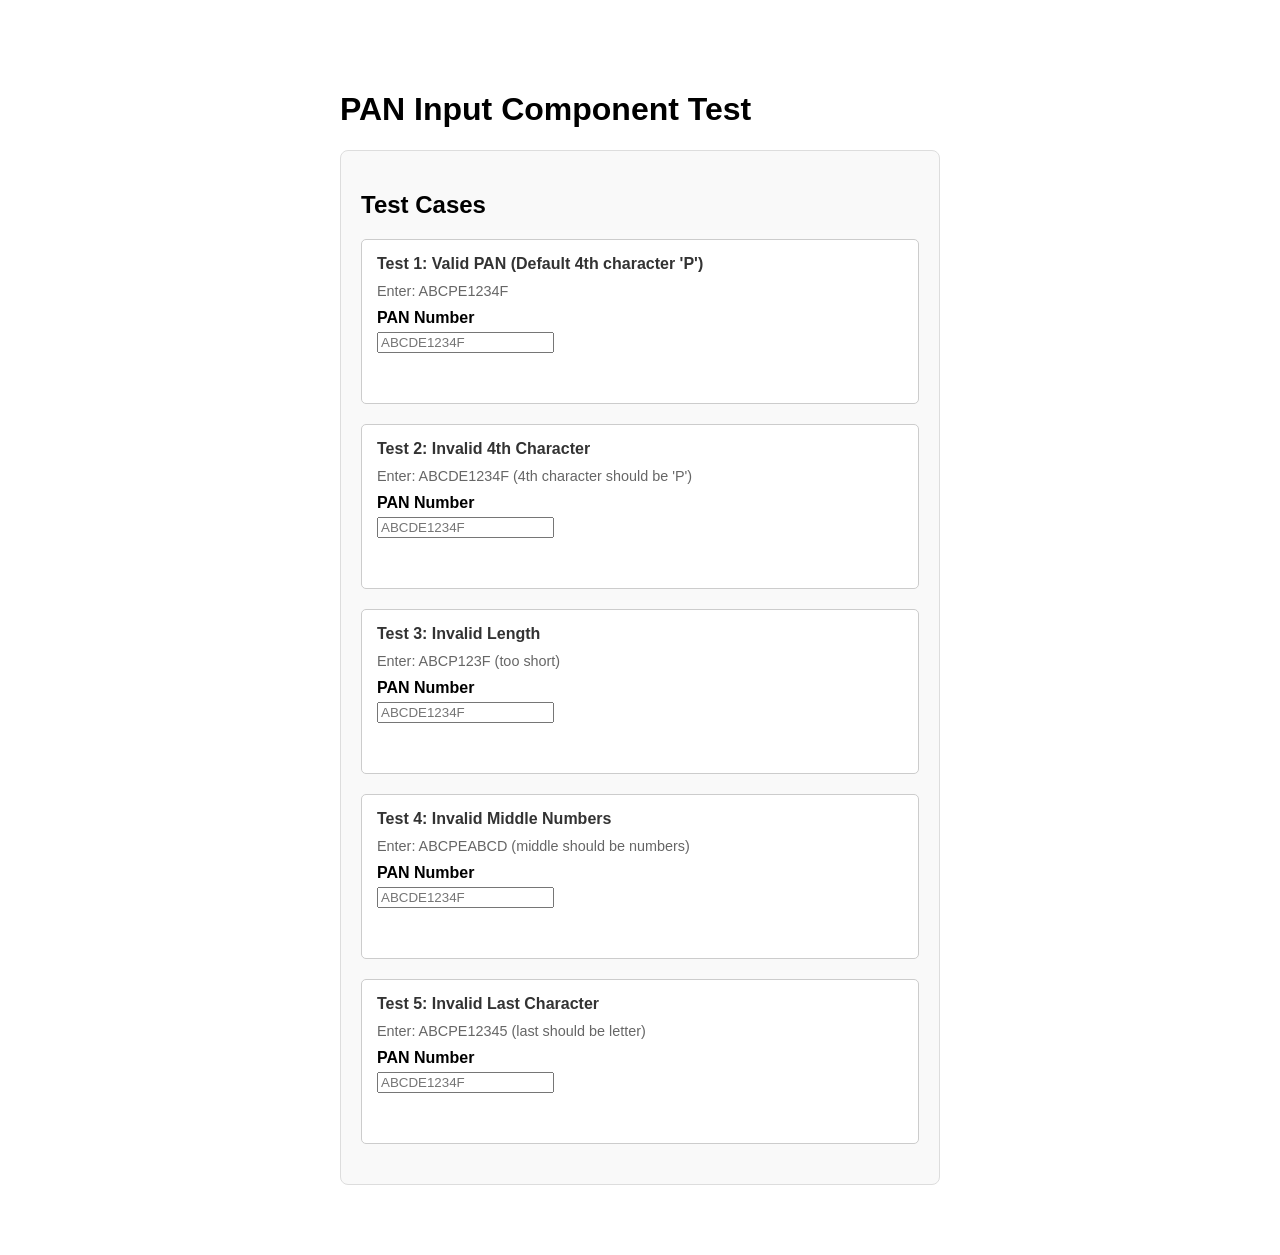
<file: pan-input-test.html>
<!DOCTYPE html>
<html lang="en">
<head>
    <meta charset="UTF-8">
    <meta name="viewport" content="width=device-width, initial-scale=1.0">
    <title>PAN Input Component Test</title>
    <style>
        body {
            font-family: Arial, sans-serif;
            max-width: 600px;
            margin: 50px auto;
            padding: 20px;
        }
        .form-container {
            border: 1px solid #ddd;
            padding: 20px;
            border-radius: 8px;
            background-color: #f9f9f9;
        }
        .test-section {
            margin: 20px 0;
            padding: 15px;
            border: 1px solid #ccc;
            border-radius: 5px;
            background-color: white;
        }
        .test-title {
            font-weight: bold;
            margin-bottom: 10px;
            color: #333;
        }
        .test-description {
            font-size: 0.9em;
            color: #666;
            margin-bottom: 10px;
        }
        .field-wrapper {
            margin: 10px 0;
        }
        .field-label {
            display: block;
            margin-bottom: 5px;
            font-weight: bold;
        }
        .field-description {
            font-size: 0.8em;
            margin-top: 5px;
            min-height: 20px;
        }
        .field-invalid {
            border-color: #dc3545 !important;
        }
        .field-invalid .field-description {
            color: #dc3545;
        }
    </style>
    <link rel="stylesheet" href="blocks/form/components/pan-input/pan-input.css">
</head>
<body>
    <h1>PAN Input Component Test</h1>
    
    <div class="form-container">
        <h2>Test Cases</h2>
        
        <div class="test-section">
            <div class="test-title">Test 1: Valid PAN (Default 4th character 'P')</div>
            <div class="test-description">Enter: ABCPE1234F</div>
            <div class="field-wrapper pan-input-wrapper">
                <label for="pan1" class="field-label">PAN Number</label>
                <input type="text" id="pan1" name="pan1" maxlength="10" pattern="[A-Z]{5}[0-9]{4}[A-Z]" placeholder="ABCDE1234F" title="PAN format: 5 letters (4th must be P), 4 numbers, 1 letter">
                <div class="field-description" id="pan1-description"></div>
            </div>
        </div>

        <div class="test-section">
            <div class="test-title">Test 2: Invalid 4th Character</div>
            <div class="test-description">Enter: ABCDE1234F (4th character should be 'P')</div>
            <div class="field-wrapper pan-input-wrapper">
                <label for="pan2" class="field-label">PAN Number</label>
                <input type="text" id="pan2" name="pan2" maxlength="10" pattern="[A-Z]{5}[0-9]{4}[A-Z]" placeholder="ABCDE1234F" title="PAN format: 5 letters (4th must be P), 4 numbers, 1 letter">
                <div class="field-description" id="pan2-description"></div>
            </div>
        </div>

        <div class="test-section">
            <div class="test-title">Test 3: Invalid Length</div>
            <div class="test-description">Enter: ABCP123F (too short)</div>
            <div class="field-wrapper pan-input-wrapper">
                <label for="pan3" class="field-label">PAN Number</label>
                <input type="text" id="pan3" name="pan3" maxlength="10" pattern="[A-Z]{5}[0-9]{4}[A-Z]" placeholder="ABCDE1234F" title="PAN format: 5 letters (4th must be P), 4 numbers, 1 letter">
                <div class="field-description" id="pan3-description"></div>
            </div>
        </div>

        <div class="test-section">
            <div class="test-title">Test 4: Invalid Middle Numbers</div>
            <div class="test-description">Enter: ABCPEABCD (middle should be numbers)</div>
            <div class="field-wrapper pan-input-wrapper">
                <label for="pan4" class="field-label">PAN Number</label>
                <input type="text" id="pan4" name="pan4" maxlength="10" pattern="[A-Z]{5}[0-9]{4}[A-Z]" placeholder="ABCDE1234F" title="PAN format: 5 letters (4th must be P), 4 numbers, 1 letter">
                <div class="field-description" id="pan4-description"></div>
            </div>
        </div>

        <div class="test-section">
            <div class="test-title">Test 5: Invalid Last Character</div>
            <div class="test-description">Enter: ABCPE12345 (last should be letter)</div>
            <div class="field-wrapper pan-input-wrapper">
                <label for="pan5" class="field-label">PAN Number</label>
                <input type="text" id="pan5" name="pan5" maxlength="10" pattern="[A-Z]{5}[0-9]{4}[A-Z]" placeholder="ABCDE1234F" title="PAN format: 5 letters (4th must be P), 4 numbers, 1 letter">
                <div class="field-description" id="pan5-description"></div>
            </div>
        </div>
    </div>

    <script type="module">
        // Import the PAN input component
        import panInputDecorator from './blocks/form/components/pan-input/pan-input.js';
        
        // Mock field definition for testing
        const mockFieldDefinition = {
            properties: {
                fourthCharacter: 'P',
                invalidFormatMessage: 'PAN must be in format ABCDE1234F (5 letters, 4 numbers, 1 letter)',
                invalidFourthCharacterMessage: 'Fourth character must be \'{fourthCharacter}\'',
                invalidFirstFiveMessage: 'First 5 characters must be letters',
                invalidMiddleFourMessage: 'Characters 6-9 must be numbers',
                invalidLastCharacterMessage: 'Last character must be a letter',
                lengthErrorMessage: 'PAN must be exactly 10 characters long'
            }
        };

        // Apply the component to all test inputs
        document.querySelectorAll('.pan-input-wrapper').forEach((wrapper, index) => {
            const input = wrapper.querySelector('input');
            const description = wrapper.querySelector('.field-description');
            
            // Store original help text
            description.dataset.originalText = description.textContent || '';
            
            // Apply the PAN input decorator
            panInputDecorator(wrapper, mockFieldDefinition, null, 'test-form');
        });
    </script>
</body>
</html>
</file>
<file: blocks/form/components/pan-input/pan-input.css>
/* Pan-input component styles */

/* Main input styling */
.pan-input input[data-pan-input="true"] {
  font-family: 'Courier New', monospace;
  font-size: 16px;
  letter-spacing: 1px;
  text-transform: uppercase;
  text-align: center;
  border: 2px solid #ccc;
  border-radius: 4px;
  padding: 8px 12px;
  width: 100%;
  max-width: 200px;
  transition: border-color 0.3s ease;
}

/* Focus state */
.pan-input input[data-pan-input="true"]:focus {
  outline: none;
  border-color: #007bff;
  box-shadow: 0 0 0 2px rgba(0, 123, 255, 0.25);
}

/* Valid state */
.pan-input input[data-pan-input="true"]:valid {
  border-color: #28a745;
}

/* Invalid state */
.pan-input input[data-pan-input="true"]:invalid {
  border-color: #dc3545;
}

/* Placeholder styling */
.pan-input input[data-pan-input="true"]::placeholder {
  color: #999;
  font-size: 14px;
  letter-spacing: 0.5px;
}

/* Error message styling */
.pan-input .field-error {
  color: #dc3545;
  font-size: 14px;
  margin-top: 4px;
  display: block;
}

/* Help text styling */
.pan-input .field-help {
  color: #6c757d;
  font-size: 12px;
  margin-top: 4px;
  display: block;
}

/* Format hint styling */
.pan-input .format-hint {
  background-color: #f8f9fa;
  border: 1px solid #dee2e6;
  border-radius: 4px;
  padding: 8px;
  margin-top: 8px;
  font-size: 12px;
  color: #495057;
}

.pan-input .format-hint::before {
  content: "💡 ";
  margin-right: 4px;
}

/* Character position indicators (optional visual enhancement) */
.pan-input .character-indicators {
  display: flex;
  justify-content: space-between;
  margin-top: 4px;
  font-size: 10px;
  color: #6c757d;
}

.pan-input .character-indicators span {
  flex: 1;
  text-align: center;
  padding: 2px;
}

.pan-input .character-indicators span:nth-child(4) {
  background-color: #e3f2fd;
  border-radius: 2px;
  font-weight: bold;
}

/* Responsive design */
@media (max-width: 768px) {
  .pan-input input[data-pan-input="true"] {
    font-size: 14px;
    letter-spacing: 0.5px;
    max-width: 100%;
  }
}
</file>
